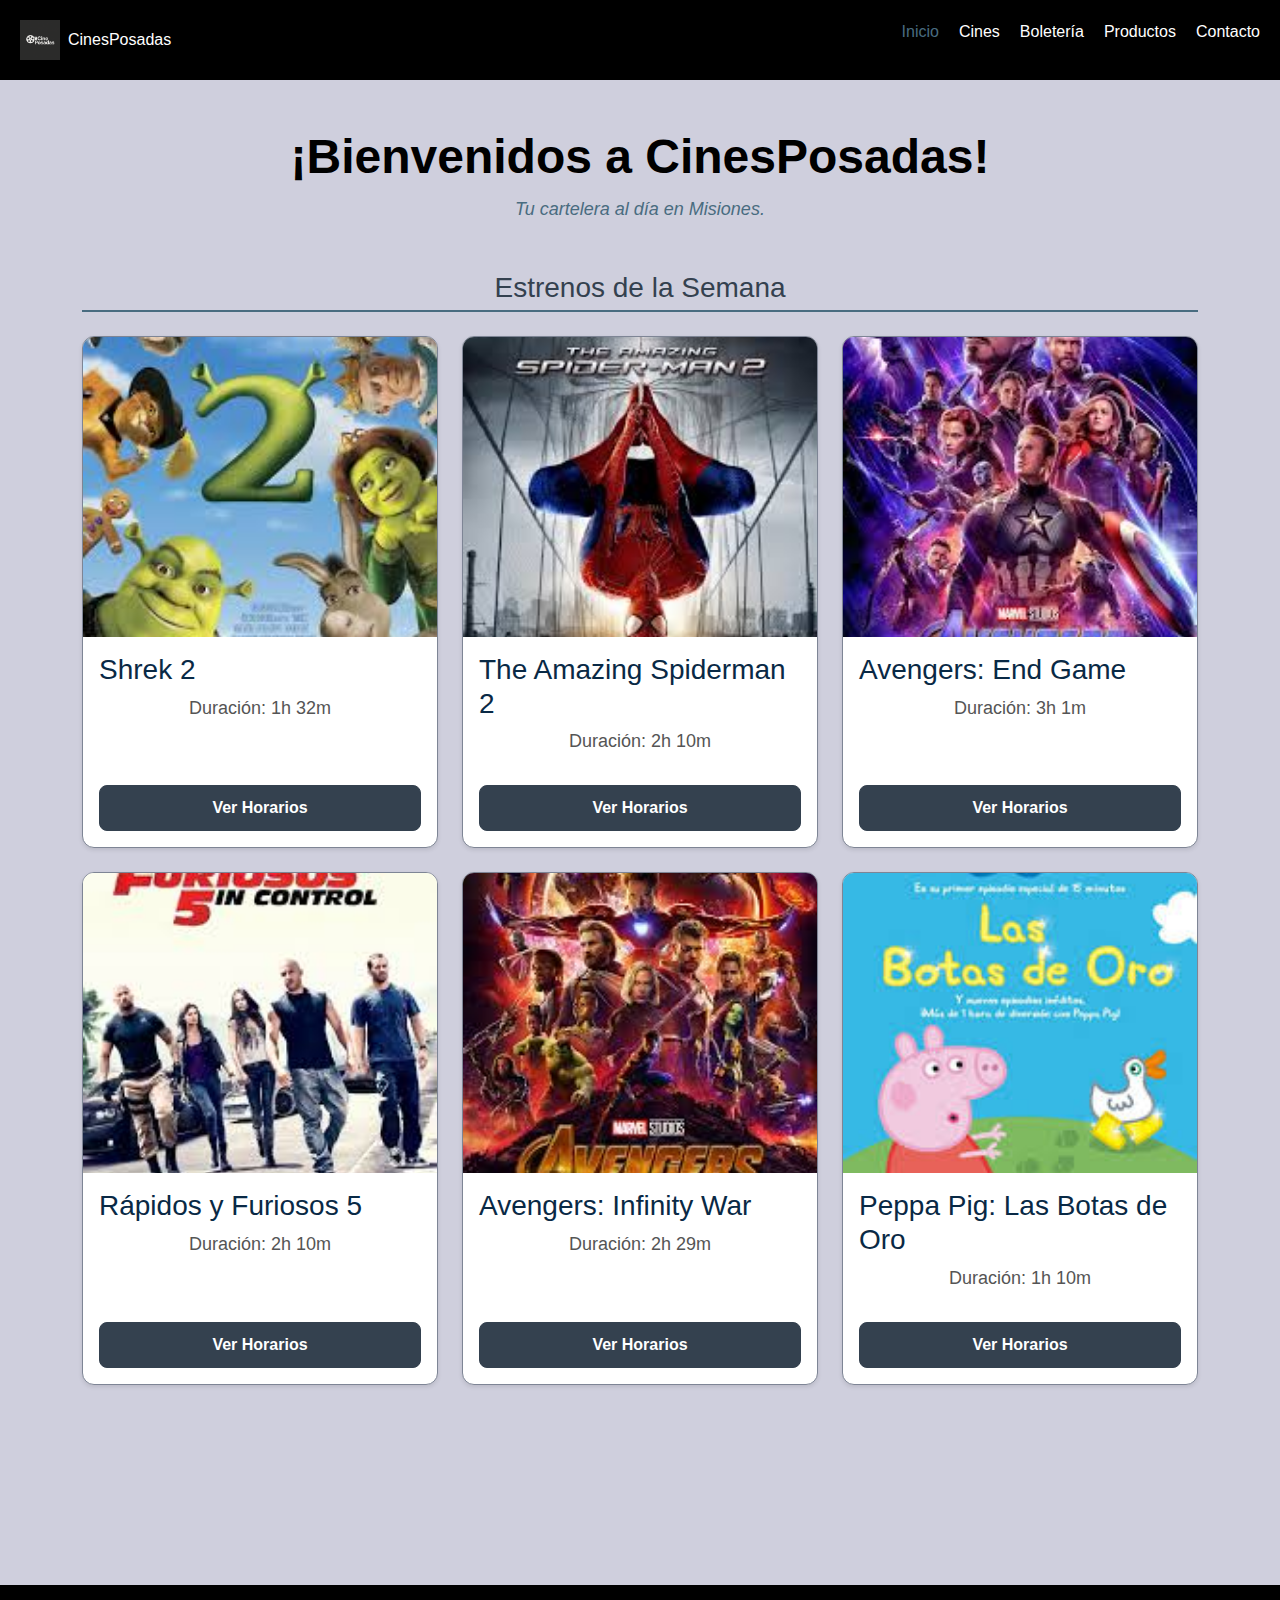
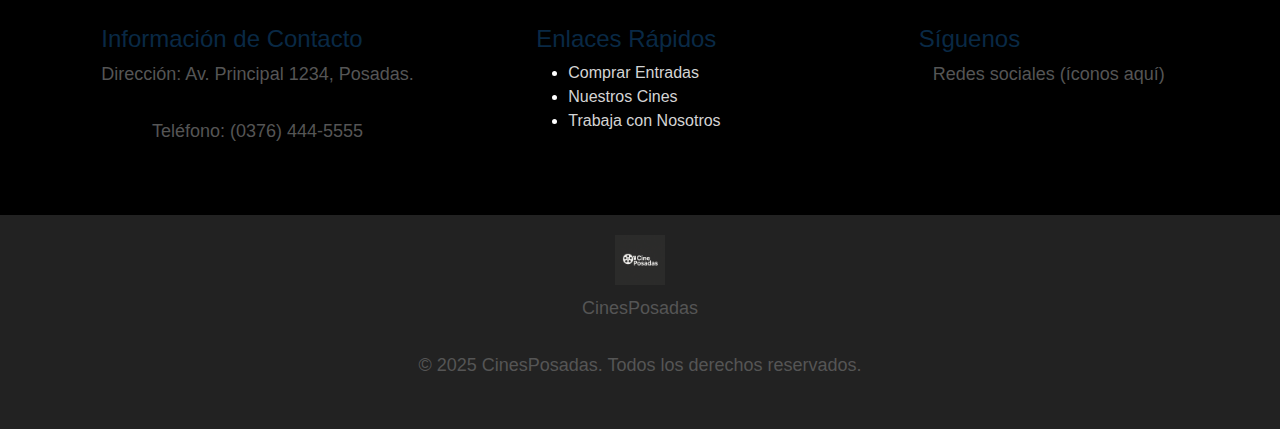
<file: index.html>
<!DOCTYPE html>
<html lang="es">
<head>
    <meta charset="UTF-8">
    <meta name="viewport" content="width=device-width, initial-scale=1.0">
    <meta name="keywords" content="Cines, Cines de posadas, Peliculas, Sunstar, Imax, Las Tipas">
    <meta name="description" content="Consultá la cartelera de Cines Posadas, comprá entradas online y descubrí promociones, cines y productos disponibles.">
    <title>CinesPosadas</title>

   
    <link href="https://cdn.jsdelivr.net/npm/bootstrap@5.3.8/dist/css/bootstrap.min.css" rel="stylesheet">

    
    <link rel="stylesheet" href="styles/style.css">
</head>

<body class="fondo-inicio">

<header>
    <nav class="barra-navegacion navbar navbar-expand-lg">
        <a class="marca" href="index.html">
            <img class="logo-cine" src="./assets/53adf522-b401-40c4-adb0-b576ea5edffe (1).png" alt="Logo CinesPosadas">
            CinesPosadas
        </a>

        <button class="navbar-toggler" type="button" data-bs-toggle="collapse" data-bs-target="#menuNav">
            <span class="navbar-toggler-icon"></span>
        </button>

        <div class="collapse navbar-collapse" id="menuNav">
            <ul class="menu ms-auto">
                <li><a class="link-activo" href="index.html">Inicio</a></li>
                <li><a href="./pages/Cines.html">Cines</a></li>
                <li><a href="./pages/Boleteria.html">Boletería</a></li>
                <li><a href="./pages/Productos.html">Productos</a></li>
                <li><a href="./pages/Contactos.html">Contacto</a></li>
            </ul>
        </div>
    </nav>
</header>

<main class="contenedor-principal container mt-5">

    <section class="seccion-bienvenida text-center mb-5">
        <h1 class="titulo-principal">¡Bienvenidos a CinesPosadas!</h1>
        <p class="texto-decorativo">Tu cartelera al día en Misiones.</p>
    </section>

    <section>
        <h2 class="subtitulo-seccion mb-4">Estrenos de la Semana</h2>

        <div class="grid-peliculas">


            <!-- 1 -->
            <article>
                <div class="tarjeta">
                    <img src="./assets/descarga (1).jpg" class="imagen-pelicula" alt="Shrek 2">

                    <div class="tarjeta-info">
                        <h3 class="titulo-pelicula">Shrek 2</h3>
                        <p class="detalle-pelicula">Duración: 1h 32m</p>
                        <a href="./pages/Boleteria.html" class="boton-ver">Ver Horarios</a>
                    </div>
                </div>
            </article>

            <!-- 2 -->
            <article class="col">
                <div class="tarjeta">
                    <img src="./assets/descarga.jpg" class="imagen-pelicula" alt="The Amazing Spiderman 2">

                    <div class="tarjeta-info">
                        <h3 class="titulo-pelicula">The Amazing Spiderman 2</h3>
                        <p class="detalle-pelicula">Duración: 2h 10m</p>
                        <a href="./pages/Boleteria.html" class="boton-ver">Ver Horarios</a>
                    </div>
                </div>
            </article>

            <!-- 3 -->
            <article class="col">
                <div class="tarjeta">
                    <img src="./assets/End Game.jpg" class="imagen-pelicula" alt="Avengers EndGame">

                    <div class="tarjeta-info">
                        <h3 class="titulo-pelicula">Avengers: End Game</h3>
                        <p class="detalle-pelicula">Duración: 3h 1m</p>
                        <a href="./pages/Boleteria.html" class="boton-ver">Ver Horarios</a>
                    </div>
                </div>
            </article>

            <!-- 4 -->
            <article class="col">
                <div class="tarjeta">
                    <img src="./assets/Fast and furios 5.jpg" class="imagen-pelicula" alt="Rapidos y furiosos 5">

                    <div class="tarjeta-info">
                        <h3 class="titulo-pelicula">Rápidos y Furiosos 5</h3>
                        <p class="detalle-pelicula">Duración: 2h 10m</p>
                        <a href="./pages/Boleteria.html" class="boton-ver">Ver Horarios</a>
                    </div>
                </div>
            </article>

            <!-- 5 -->
            <article class="col">
                <div class="tarjeta">
                    <img src="./assets/Infinity war.jpg" class="imagen-pelicula" alt="Avengers Infinity War">

                    <div class="tarjeta-info">
                        <h3 class="titulo-pelicula">Avengers: Infinity War</h3>
                        <p class="detalle-pelicula">Duración: 2h 29m</p>
                        <a href="./pages/Boleteria.html" class="boton-ver">Ver Horarios</a>
                    </div>
                </div>
            </article>

            <!-- 6 -->
            <article class="col">
                <div class="tarjeta">
                    <img src="./assets/Peppa.jpg" class="imagen-pelicula" alt="Peppa Pig">

                    <div class="tarjeta-info">
                        <h3 class="titulo-pelicula">Peppa Pig: Las Botas de Oro</h3>
                        <p class="detalle-pelicula">Duración: 1h 10m</p>
                        <a href="./pages/Boleteria.html" class="boton-ver">Ver Horarios</a>
                    </div>
                </div>
            </article>

        </div>
    </section>

</main>

<footer>
    <div class="footer-arriba">
        <div class="footer-bloque">
            <h4>Información de Contacto</h4>
            <p>Dirección: Av. Principal 1234, Posadas.</p>
            <p>Teléfono: (0376) 444-5555</p>
        </div>

        <div class="footer-bloque">
            <h4>Enlaces Rápidos</h4>
            <ul class="footer-enlaces">
                <li><a href="./pages/Boleteria.html">Comprar Entradas</a></li>
                <li><a href="./pages/Cines.html">Nuestros Cines</a></li>
                <li><a href="./pages/Contactos.html">Trabaja con Nosotros</a></li>
            </ul>
        </div>

        <div class="footer-bloque">
            <h4>Síguenos</h4>
            <p>Redes sociales (íconos aquí)</p>
        </div>
    </div>

    <div class="footer-abajo">
        <img class="footer-logo" src="./assets/53adf522-b401-40c4-adb0-b576ea5edffe (1).png" alt="">
        <p>CinesPosadas</p>
        <p>© 2025 CinesPosadas. Todos los derechos reservados.</p>
    </div>
</footer>
    <script src="https://cdn.jsdelivr.net/npm/bootstrap@5.3.8/dist/js/bootstrap.bundle.min.js"></script>

</body>
</html>
</file>
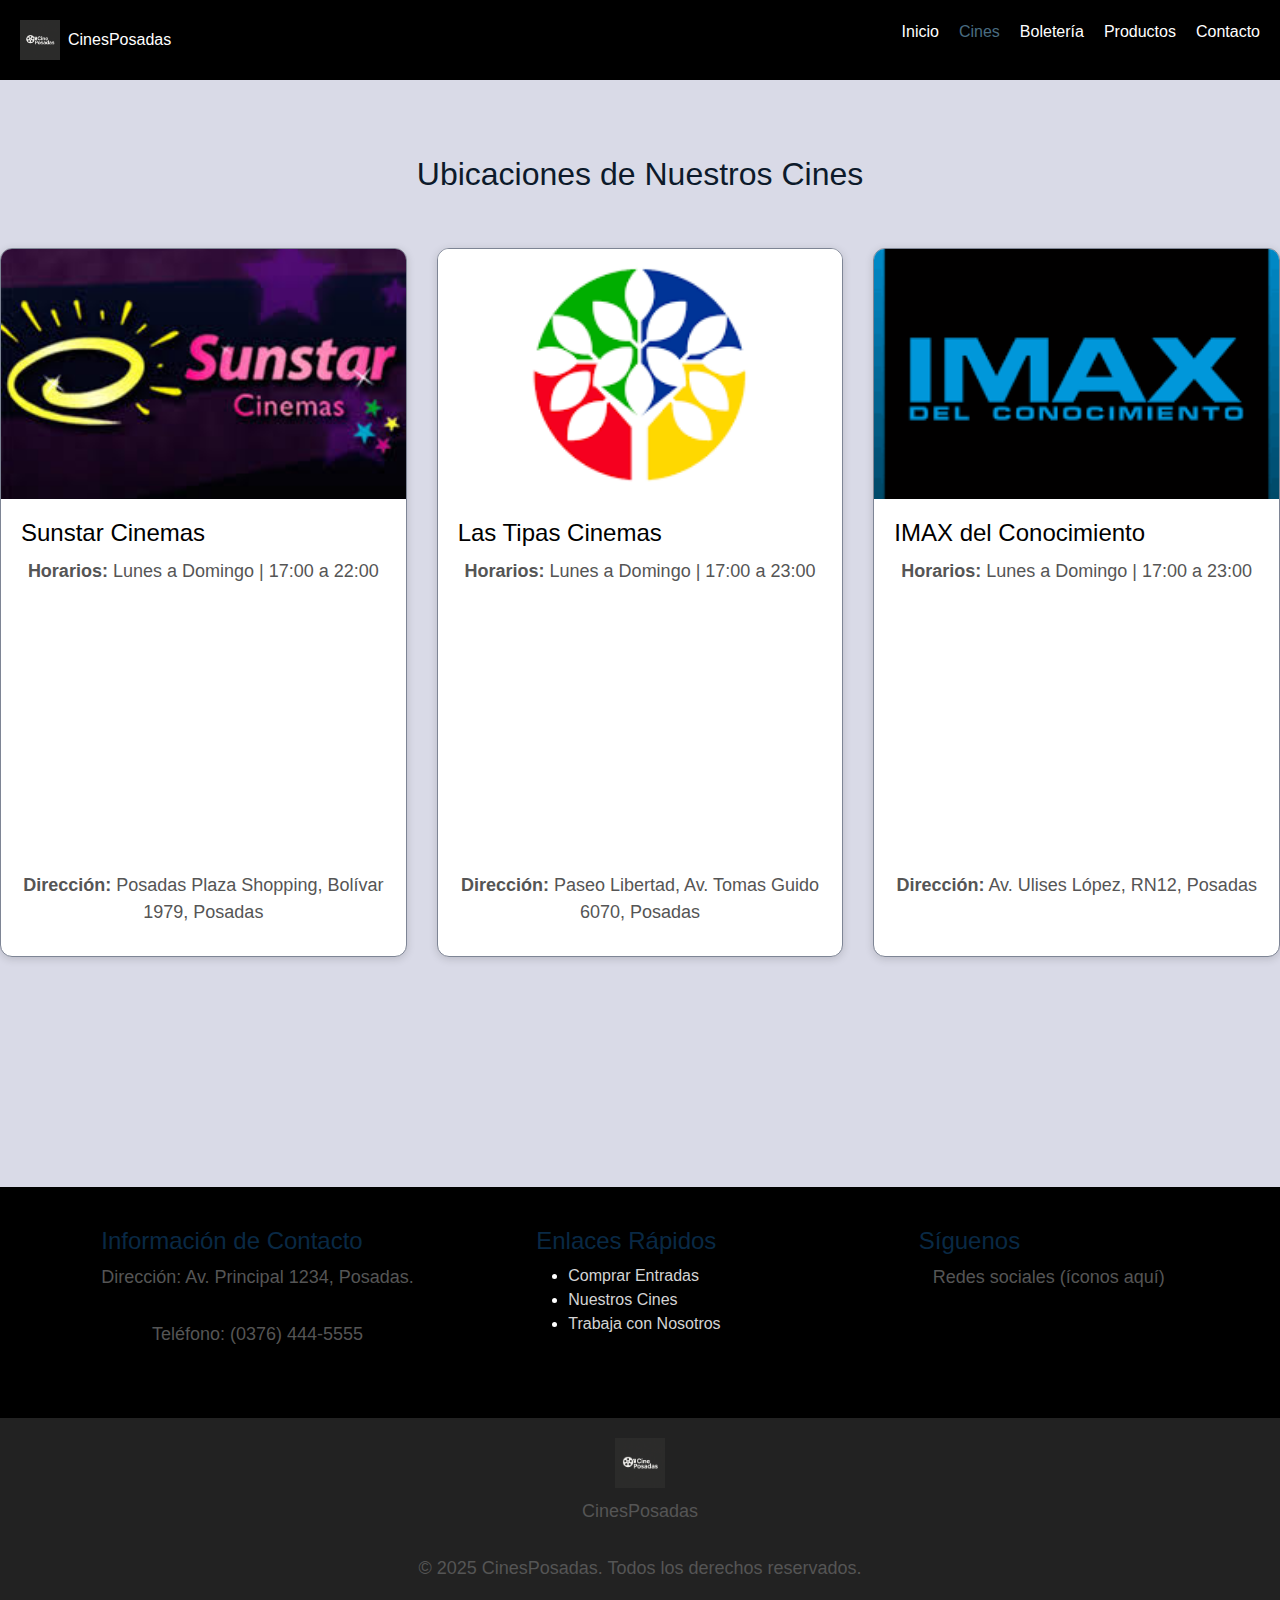
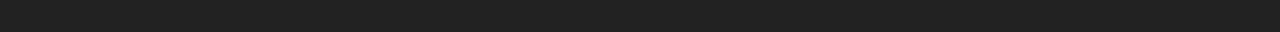
<file: pages/Cines.html>
<!DOCTYPE html>
<html lang="es">
<head>
    <meta charset="UTF-8">
    <meta name="viewport" content="width=device-width, initial-scale=1.0">
    <title>CinesPosadas - Cines</title>

    
    <link rel="stylesheet" href="https://cdn.jsdelivr.net/npm/bootstrap@5.3.8/dist/css/bootstrap.min.css">

    
    <link rel="stylesheet" href="../styles/style.css">

</head>
<body>

<header>
    <nav class="barra-navegacion navbar navbar-expand-lg">
        <a class="marca" href="index.html">
            <img class="logo-cine" src="../assets/53adf522-b401-40c4-adb0-b576ea5edffe (1).png" alt="Logo CinesPosadas">
            CinesPosadas
        </a>

        <button class="navbar-toggler" type="button" data-bs-toggle="collapse" data-bs-target="#menuNav">
            <span class="navbar-toggler-icon"></span>
        </button>

        <div class="collapse navbar-collapse" >
            <ul class="menu ms-auto">
                <li><a href="../index.html">Inicio</a></li>
                <li><a class="link-activo" href="#">Cines</a></li>
                <li><a href="Boleteria.html">Boletería</a></li>
                <li><a href="Productos.html">Productos</a></li>
                <li><a href="Contactos.html">Contacto</a></li>
            </ul>
        </div>
    </nav>
</header>

<main class="contenedor">
    <h2 class="titulo-seccion">Ubicaciones de Nuestros Cines</h2>

    <section class="cines-grid">

        <!-- Sunstar -->
        <article class="tarjeta-cine">
            <img src="../assets/Sunstar.jpg" class="cine-foto" alt="Sunstar Cinemas">

            <div class="cine-detalle">
                <h3>Sunstar Cinemas</h3>
                <p><strong>Horarios:</strong> Lunes a Domingo | 17:00 a 22:00</p>

                <iframe class="cine-mapa"
                    src="https://www.google.com/maps/embed?pb=!1m18!1m12!1m3!1d3543.277704156372!2d-55.89783402477693!3d-27.367041312339534!2m3!1f0!2f0!3f0!3m2!1i1024!2i768!4f13.1!3m3!1m2!1s0x9457be34125d2b39%3A0x96a74d49bc98f25d!2sSunstar%20Cinemas%20-%20Posadas!5e0!3m2!1ses-419!2sar!4v1760740066171!5m2!1ses-419!2sar"
                    allowfullscreen="" loading="lazy">
                </iframe>

                <p><strong>Dirección:</strong> Posadas Plaza Shopping, Bolívar 1979, Posadas</p>
            </div>
        </article>

        <!-- Las Tipas -->
        <article class="tarjeta-cine">
            <img src="../assets/Las tipas.png" class="cine-foto" alt="Las Tipas Cinemas">

            <div class="cine-detalle">
                <h3>Las Tipas Cinemas</h3>
                <p><strong>Horarios:</strong> Lunes a Domingo | 17:00 a 23:00</p>

                <iframe class="cine-mapa"
                    src="https://www.google.com/maps/embed?pb=!1m18!1m12!1m3!1d3542.189312488026!2d-55.92071852364757!3d-27.40102276151813!2m3!1f0!2f0!3f0!3m2!1i1024!2i768!4f13.1!3m3!1m2!1s0x9457bf6651c9a313%3A0x8e5966112d3bc209!2sLas%20Tipas%20Cinemas%20Posadas!5e0!3m2!1ses-419!2sar!4v1760741256043!5m2!1ses-419!2sar"
                    allowfullscreen="" loading="lazy">
                </iframe>

                <p><strong>Dirección:</strong> Paseo Libertad, Av. Tomas Guido 6070, Posadas</p>
            </div>
        </article>

        <!-- IMAX -->
        <article class="tarjeta-cine">
            <img src="../assets/Imax.png" class="cine-foto" alt="IMAX del Conocimiento">

            <div class="cine-detalle">
                <h3>IMAX del Conocimiento</h3>
                <p><strong>Horarios:</strong> Lunes a Domingo | 17:00 a 23:00</p>

                <iframe class="cine-mapa"
                    src="https://www.google.com/maps/embed?pb=!1m18!1m12!1m3!1d3542.373706112847!2d-55.96676752477572!3d-27.39526841353855!2m3!1f0!2f0!3f0!3m2!1i1024!2i768!4f13.1!3m3!1m2!1s0x9457bdbc0149a659%3A0x4628c002d0ffdeea!2zSU1BWCDhtIXhtIfKnyDhtIThtI_JtOG0j-G0hMmq4bSNyarhtIfJtOG0m-G0jyAoSU1BWCBkZWwgQ29ub2NpbWllbnRvKQ!5e0!3m2!1ses-419!2sar!4v1760741569263!5m2!1ses-419!2sar"
                    allowfullscreen="" loading="lazy">
                </iframe>

                <p><strong>Dirección:</strong> Av. Ulises López, RN12, Posadas</p>
            </div>
        </article>

    </section>
</main>

<footer>
    <div class="footer-arriba">
        <div class="footer-bloque">
            <h4>Información de Contacto</h4>
            <p>Dirección: Av. Principal 1234, Posadas.</p>
            <p>Teléfono: (0376) 444-5555</p>
        </div>

        <div class="footer-bloque">
            <h4>Enlaces Rápidos</h4>
            <ul class="footer-enlaces">
                <li><a href="Boleteria.html">Comprar Entradas</a></li>
                <li><a href="Cines.html">Nuestros Cines</a></li>
                <li><a href="Contactos.html">Trabaja con Nosotros</a></li>
            </ul>
        </div>

        <div class="footer-bloque">
            <h4>Síguenos</h4>
            <p>Redes sociales (íconos aquí)</p>
        </div>
    </div>

    <div class="footer-abajo">
        <img class="footer-logo" src="/assets/53adf522-b401-40c4-adb0-b576ea5edffe (1).png" alt="">
        <p>CinesPosadas</p>
        <p>© 2025 CinesPosadas. Todos los derechos reservados.</p>
    </div>
</footer>

</body>
</html>
</file>
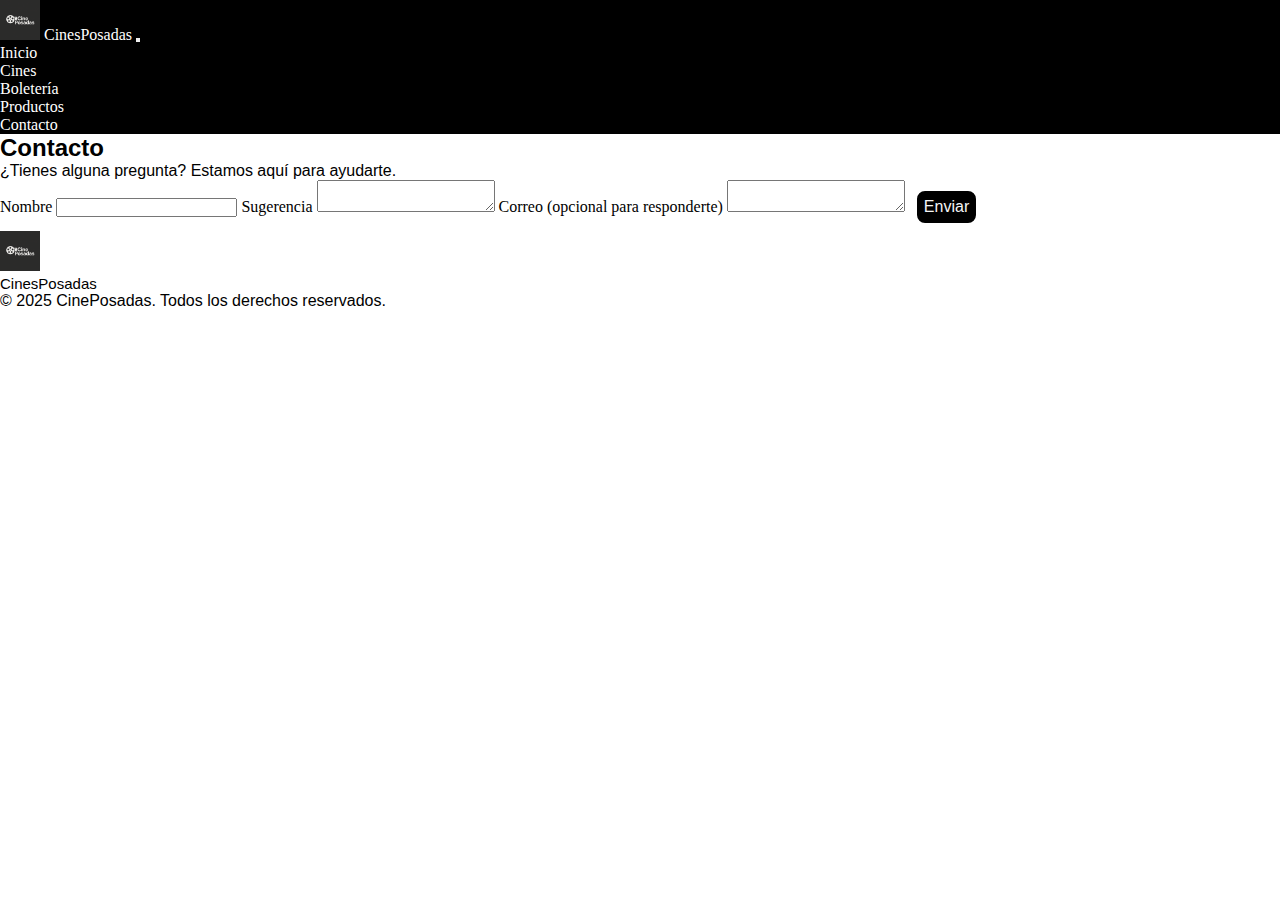
<file: pages/Contactos.html>
<!DOCTYPE html>
<html lang="en">
<head>
    <meta charset="UTF-8">
    <meta name="viewport" content="width=device-width, initial-scale=1.0">
    <title>Document</title>
    <link href="https://cdn.jsdelivr.net/npm/bootstrap@5.3.8/dist/css/bootstrap.min.css" rel="stylesheet" integrity="sha384-sRIl4kxILFvY47J16cr9ZwB07vP4J8+LH7qKQnuqkuIAvNWLzeN8tE5YBujZqJLB" crossorigin="anonymous">
    <link rel="stylesheet" href="../style.css">
</head>
<body>
<header>
<header>
    <nav class="navbar navbar-expand-lg bg-nav-propio">
            <a class="navbar-brand" href="../index.html">
                <img class="Logocine me-2" src="../assets/53adf522-b401-40c4-adb0-b576ea5edffe (1).png" alt="Logo de CinesPosadas">
                CinesPosadas
            </a>

            <button class="navbar-toggler" type="button" data-bs-toggle="collapse" data-bs-target="#navbarNav"
                aria-controls="navbarNav" aria-expanded="false" aria-label="Toggle navigation">
                <span class="navbar-toggler-icon"></span>
            </button>

            <div class="collapse navbar-collapse " id="navbarNav">
                <ul class="navbar-nav ms-auto">
                    <li class="nav-item"><a class="nav-link active" aria-current="page" href="../index.html">Inicio</a></li>
                    <li class="nav-item"><a class="nav-link" href="Cines.html">Cines</a></li>
                    <li class="nav-item"><a class="nav-link" href="Boleteria.html">Boletería</a></li>
                    <li class="nav-item"><a class="nav-link" href="Productos.html">Productos</a></li>
                    <li class="nav-item"><a class="nav-link" href="#">Contacto</a></li>
                </ul>
            </div>
        </nav>
</header>
</header>
<h2>Contacto</h2>
<p>¿Tienes alguna pregunta? Estamos aquí para ayudarte.</p>
<form action="/sumbit" method="post"></form>
    <label for="Nombre">Nombre</label>
    <input type="text" class="Nombre">

    <label for="Sugerencia">Sugerencia</label>
    <textarea name="Sugerencia" id="Sugerencia"></textarea>

    <label for="Correo">Correo (opcional para responderte)</label>
    <textarea name="Correo" id="Correo"></textarea>
    <a class= boton href="">Enviar</a>
</body>
<footer>
<img class="Logocine" src="/assets/53adf522-b401-40c4-adb0-b576ea5edffe (1).png" alt="Logo">
<p class="TituloFooter">CinesPosadas</p>
<p>© 2025 CinePosadas. Todos los derechos reservados.</p>
</footer>
</html>
</file>
<file: styles/style.css>
@charset "UTF-8";
* {
  margin: 0;
  padding: 0;
  box-sizing: border-box;
}

body {
  background-color: #CFCFDD;
  color: #000;
  font-family: "Lato", sans-serif;
}

.fondo-inicio {
  background-color: #CFCFDD;
}

h1, h2, h3, h4 {
  font-family: "Montserrat", sans-serif;
  color: #092945;
}

.texto-decorativo {
  font-family: "Josefin Sans", sans-serif;
  font-style: italic;
  color: #496C80;
}

.barra-navegacion {
  background-color: #000;
  padding: 20px;
}
.barra-navegacion .marca {
  color: white;
  font-family: "Inter", sans-serif;
  text-decoration: none;
  display: flex;
  align-items: center;
}
.barra-navegacion .marca .logo-cine {
  width: 40px;
  height: 40px;
  object-fit: contain;
  margin-right: 8px;
}
.barra-navegacion .menu {
  list-style: none;
  display: flex;
  gap: 20px;
}
.barra-navegacion .menu a {
  color: white;
  text-decoration: none;
  font-family: "Inter", sans-serif;
  transition: 0.2s;
}
.barra-navegacion .menu a:hover {
  color: #496C80;
}
.barra-navegacion .menu a.link-activo {
  color: #496C80;
}

/* Títulos del index */
.titulo-principal {
  font-family: "Montserrat", sans-serif;
  font-size: 48px;
  font-weight: 700;
  text-align: center;
  color: black;
  margin-bottom: 10px;
}

.subtitulo-seccion {
  font-size: 28px;
  color: #34414F;
  border-bottom: 2px solid #496C80;
  padding-bottom: 6px;
}

.boton-ver {
  display: inline-block;
  background-color: #34414F;
  color: white;
  padding: 10px 16px;
  text-align: center;
  border-radius: 8px;
  text-decoration: none;
  font-weight: 600;
  margin-top: auto;
  width: 100%;
  border: 1px solid #34414F;
  transition: 0.2s ease;
}
.boton-ver:hover {
  background-color: #496C80;
  border-color: #496C80;
  transform: translateY(-2px);
  box-shadow: 0 4px 8px rgba(0, 0, 0, 0.1);
  color: white;
}

.grid-peliculas {
  display: grid;
  grid-template-columns: repeat(3, 1fr);
  gap: 24px;
}
.grid-peliculas article {
  height: 100%;
}

.tarjeta {
  height: 100%;
  background-color: white;
  border-radius: 12px;
  border: 1px solid #7E8595;
  overflow: hidden;
  display: flex;
  flex-direction: column;
  min-height: 500px;
  box-shadow: 0 2px 4px rgba(0, 0, 0, 0.1);
  transition: 0.3s;
}
.tarjeta:hover {
  transform: translateY(-5px);
  box-shadow: 0 10px 20px rgba(0, 0, 0, 0.18);
}
.tarjeta .imagen-pelicula {
  width: 100%;
  height: 300px;
  object-fit: cover;
}
.tarjeta .tarjeta-info {
  flex: 1;
  padding: 16px;
  display: flex;
  flex-direction: column;
}
.tarjeta .tarjeta-info .boton-ver {
  margin-top: auto;
}

.cines-grid {
  display: grid;
  grid-template-columns: repeat(auto-fit, minmax(350px, 1fr));
  gap: 30px;
  padding: 30px 0;
}

.titulo-seccion {
  text-align: center;
  margin: 25px 25px;
  padding-top: 50px;
}

.tarjeta-cine {
  background: white;
  border-radius: 12px;
  box-shadow: 0 2px 8px rgba(0, 0, 0, 0.15);
  overflow: hidden;
  border: 1px solid #7E8595;
}
.tarjeta-cine .cine-foto {
  width: 100%;
  height: 250px;
  object-fit: cover;
}
.tarjeta-cine .cine-detalle {
  padding: 20px;
}
.tarjeta-cine .cine-detalle h3 {
  font-size: 24px;
  margin-bottom: 10px;
  color: #000;
}
.tarjeta-cine .cine-detalle p {
  margin-bottom: 10px;
}
.tarjeta-cine .cine-detalle .cine-mapa {
  width: 100%;
  height: 240px;
  border-radius: 10px;
  margin: 15px 0;
  border: none;
}

footer {
  background-color: #000;
  color: white;
  margin-top: 40px;
}
footer .footer-arriba {
  display: flex;
  justify-content: space-around;
  padding: 40px;
  flex-wrap: wrap;
}
footer .footer-arriba .footer-bloque {
  min-width: 260px;
}
footer .footer-arriba .footer-bloque h4 {
  font-family: "Montserrat", sans-serif;
  margin-bottom: 8px;
}
footer .footer-arriba .footer-bloque a {
  color: #d4d4d4;
  text-decoration: none;
}
footer .footer-arriba .footer-bloque a:hover {
  color: white;
}
footer .footer-abajo {
  background-color: #222;
  padding: 20px;
  text-align: center;
}
footer .footer-abajo .footer-logo {
  width: 50px;
  margin-bottom: 10px;
}

.Title-boleteria {
  text-align: center;
  font-size: 38px;
  margin: 40px 0 10px;
  color: #000;
  font-family: "Montserrat", sans-serif;
}

.boleteria-cine {
  text-align: center;
  font-size: 26px;
  color: #34414F;
  margin-bottom: 25px;
  font-family: "Overpass", sans-serif;
}

.boleteria-container {
  width: 100%;
  max-width: 1300px;
  margin: auto;
  padding: 0 20px;
}

.boleteria-grid {
  display: grid;
  grid-template-columns: repeat(auto-fit, minmax(350px, 1fr));
  gap: 30px;
  margin-bottom: 50px;
}

.boleteria-card {
  background: white;
  border-radius: 12px;
  border: 1px solid #7E8595;
  padding: 25px;
  box-shadow: 0 2px 6px rgba(0, 0, 0, 0.12);
  transition: 0.25s ease-in-out;
  display: flex;
  flex-direction: column;
}
.boleteria-card:hover {
  transform: translateY(-5px);
  box-shadow: 0 8px 18px rgba(0, 0, 0, 0.18);
}
.boleteria-card .boleteria-title {
  font-size: 22px;
  margin-bottom: 15px;
  font-family: "Montserrat", sans-serif;
  color: #092945;
}
.boleteria-card label {
  margin-top: 10px;
  font-weight: 600;
  font-size: 15px;
}
.boleteria-card select {
  width: 100%;
  padding: 10px;
  margin-top: 5px;
  margin-bottom: 10px;
  border-radius: 6px;
  border: 1px solid #7E8595;
  font-size: 15px;
}
.boleteria-card select:focus {
  outline: none;
  border-color: #34414F;
  box-shadow: 0 0 4px rgba(0, 0, 0, 0.1);
}
.boleteria-card .stock {
  font-size: 14px;
  color: #666;
  margin-bottom: 12px;
}
.boleteria-card:hover {
  background-color: #34414F;
  transform: translateY(-2px);
}

.boleteria-btn {
  margin-top: auto;
  padding: 12px;
  border-radius: 8px;
  width: 100%;
  font-weight: 600;
  background-color: #092945;
  color: white;
  border: none;
  transition: 0.25s;
}

.productos-container {
  max-width: 1200px;
  margin: 40px auto;
  padding: 0 20px;
  text-align: center;
}
.productos-container .productos-main-title {
  font-size: 42px;
  font-family: var(--font-title);
  color: var(--color-primary-dark);
  margin-top: 40px;
  margin-bottom: 10px;
}
.productos-container .productos-descripcion {
  font-size: 18px;
  font-family: var(--font-text);
  color: var(--color-primary-base);
  margin-bottom: 25px;
}
.productos-container .cine-nombre {
  text-align: center;
  font-family: var(--font-decorative);
  font-size: 28px;
  color: var(--color-secondary);
  margin: 20px 0;
  padding-bottom: 8px;
  border-bottom: 2px solid var(--color-tertiary);
}

.productos-grid {
  display: grid;
  grid-template-columns: repeat(3, 1fr);
  gap: 20px;
  margin-bottom: 40px;
}
@media (max-width: 992px) {
  .productos-grid {
    grid-template-columns: repeat(2, 1fr);
  }
}
@media (max-width: 576px) {
  .productos-grid {
    grid-template-columns: 1fr;
  }
}

.product-card {
  background: white;
  border-radius: 12px;
  padding: 16px;
  border: 1px solid var(--color-tertiary);
  box-shadow: 0 2px 6px rgba(0, 0, 0, 0.1);
  transition: 0.25s ease;
  display: flex;
  flex-direction: column;
  text-align: center;
}
.product-card:hover {
  transform: translateY(-4px);
  box-shadow: 0 10px 20px rgba(0, 0, 0, 0.15);
}
.product-card .product-img {
  width: 100%;
  height: 250px;
  object-fit: cover;
  border-radius: 8px;
  margin-bottom: 12px;
}
.product-card .product-title {
  font-size: 20px;
  font-family: var(--font-subtitle);
  margin-bottom: 10px;
  color: var(--color-primary-base);
}
.product-card .product-sub {
  font-size: 15px;
  color: gray;
  font-family: var(--font-text);
  margin-top: 8px;
  margin-bottom: 15px;
}

body {
  background-color: #d9dae7;
  font-family: Arial, Helvetica, sans-serif;
}

h2 {
  text-align: center;
  margin-top: 40px;
  margin-bottom: 10px;
  font-size: 32px;
  color: #0d1a2b;
}

p {
  text-align: center;
  margin-bottom: 30px;
  color: #555;
  font-size: 18px;
}

form {
  width: 90%;
  max-width: 600px;
  margin: auto;
  background: white;
  padding: 25px;
  border-radius: 12px;
  box-shadow: 0 3px 10px rgba(0, 0, 0, 0.15);
  display: flex;
  flex-direction: column;
  gap: 20px;
}

label {
  font-weight: bold;
  color: #0d1a2b;
  font-size: 16px;
}

input[type=text],
textarea {
  width: 100%;
  padding: 12px;
  border-radius: 8px;
  border: 1px solid #bbb;
  font-size: 16px;
  outline: none;
  transition: 0.2s ease;
}
input[type=text]:focus,
textarea:focus {
  border-color: #1e2a44;
  box-shadow: 0 0 6px rgba(30, 42, 68, 0.3);
}

textarea {
  min-height: 90px;
  resize: vertical;
}

.boton {
  display: inline-block;
  width: 100%;
  padding: 14px;
  background-color: #1e2a44;
  color: white;
  text-align: center;
  border-radius: 8px;
  font-size: 18px;
  font-weight: bold;
  text-decoration: none;
  margin-top: 10px;
  transition: 0.25s ease;
}
.boton:hover {
  background-color: #31456b;
}

footer {
  margin-top: 200px;
}

/*# sourceMappingURL=style.css.map */
</file>
<file: style.css>
/* -------------------------------------- */
/* RESET BÁSICO                           */
/* -------------------------------------- */
* {
    margin: 0;
    padding: 0;
}

/* -------------------------------------- */
/* IMPORTACIÓN DE FUENTES                 */
/* -------------------------------------- */

/* Montserrat */
@import url('https://fonts.googleapis.com/css2?family=Montserrat:ital,wght@0,100..900;1,100..900&display=swap');
/* font-family: "Montserrat", sans-serif; */

/* Overpass */
@import url('https://fonts.googleapis.com/css2?family=Overpass:ital,wght@0,100..900;1,100..900&display=swap');
/* font-family: "Overpass", sans-serif; */

/* Lato */
@import url('https://fonts.googleapis.com/css2?family=Lato:ital,wght@0,100;0,300;0,400;0,700;0,900;1,100;1,300;1,400;1,700;1,900&display=swap');
/* font-family: "Lato", sans-serif; */

/* Inter */
@import url('https://fonts.googleapis.com/css2?family=Inter:ital,opsz,wght@0,14..32,100..900;1,14..32,100..900&display=swap');
/* font-family: "Inter", sans-serif; */

/* Josefin Sans */
@import url('https://fonts.googleapis.com/css2?family=Josefin+Sans:ital,wght@0,100..700;1,100..700&display=swap');
/* font-family: "Josefin Sans", sans-serif; */

/* -------------------------------------- */
/* HEADER Y NAVBAR                        */
/* -------------------------------------- */

header {
    justify-content: space-between;
    align-items: center;
}

/* Quita subrayado de los enlaces del header */
header a {
    text-decoration: none;
}

/* Color personalizado del navbar */
.bg-nav-propio {
    background-color:black
}

.navbar a {
    color: white
}

.navbar-brand,
.navbar-nav .nav-link {
    color: white;
}

.navbar-brand:hover,
.navbar-nav .nav-link:hover,
.navbar-nav .nav-link.active,
.navbar-nav .nav-link:focus {
    color: white ;
}


.divlists{
    color: white;
}

/* Logo del cine */
.Logocine {
    width: 40px;
    height: 40px;
    object-fit: contain;
}

/*CARDS/*

/* GRID DE CARDS */
.CardsContainer {
    display: grid;
    grid-template-columns: repeat(3, 1fr); 
    gap: 1cm;                              
    padding: 20px 40px;
    justify-items: center;
}

/* 2 columnas en tablets */
@media (max-width: 992px) {
    .CardsContainer {
        grid-template-columns: repeat(2, 1fr);
    }
}

/* 1 columna en celulares */
@media (max-width: 576px) {
    .CardsContainer {
        grid-template-columns: 1fr;
    }
}

/* CARD */
.card-pelicula {
    background-color: #ffffff;
    width: 300px;              
    border-radius: 15px;
    overflow: hidden;
    box-shadow: 0 5px 12px rgba(0,0,0,0.15);
    display: flex;
    flex-direction: column;
}

/* IMAGEN */
.card-img {
    width: 100%;
    height: 300px;             
    object-fit: cover;
}

/* CONTENIDO */
.card-info {
    padding: 12px 16px;
}

.card-info h3 {
    margin-bottom: 5px;
    font-size: 20px;
    font-family: "Montserrat", sans-serif;
}

.card-info p {
    margin-bottom: 12px;
    color: rgb(80, 80, 80);
}

/* BOTÓN */
.btn-horarios {
    display: block;
    width: 100%;
    background-color: #2c3e50;
    color: white;
    text-align: center;
    padding: 10px;
    border-radius: 10px;
    text-decoration: none;
    font-weight: 600;
    transition: 0.2s ease;
}

.btn-horarios:hover {
    background-color: #1c2833;
}



/* -------------------------------------- */
/* TIPOGRAFÍAS PARA TÍTULOS Y TEXTOS      */
/* -------------------------------------- */

h1 {
    font-family: "Montserrat", sans-serif;
    margin: 10px;
    padding: 10px;
    color: black;
}

h2, h3 {
    font-family: "Overpass", sans-serif;
}

p {
    font-family: "Lato", sans-serif;
}

/* Título especial para la palabra "Cines" */
.Cines {
    font-family: "Josefin Sans", sans-serif;
}

/* Título dentro del footer */
.TituloFooter {
    font-family: "Montserrat", sans-serif;
    font-size: 15px;
}

/* -------------------------------------- */
/* BOTONES                                */
/* -------------------------------------- */

.boton {
    display: inline-block;
    margin: 8px;
    padding: 5px;
    border: 2px solid black;
    border-radius: 8px;
    text-decoration: none;
    color: whitesmoke;
    background-color: black;
    font-family: "Overpass", sans-serif;
}

/* -------------------------------------- */
/* ESTILOS ESPECÍFICOS                    */
/* -------------------------------------- */

.T-Boleteria {
    font-weight: bold;
    font-size: 15px;
}
</file>
